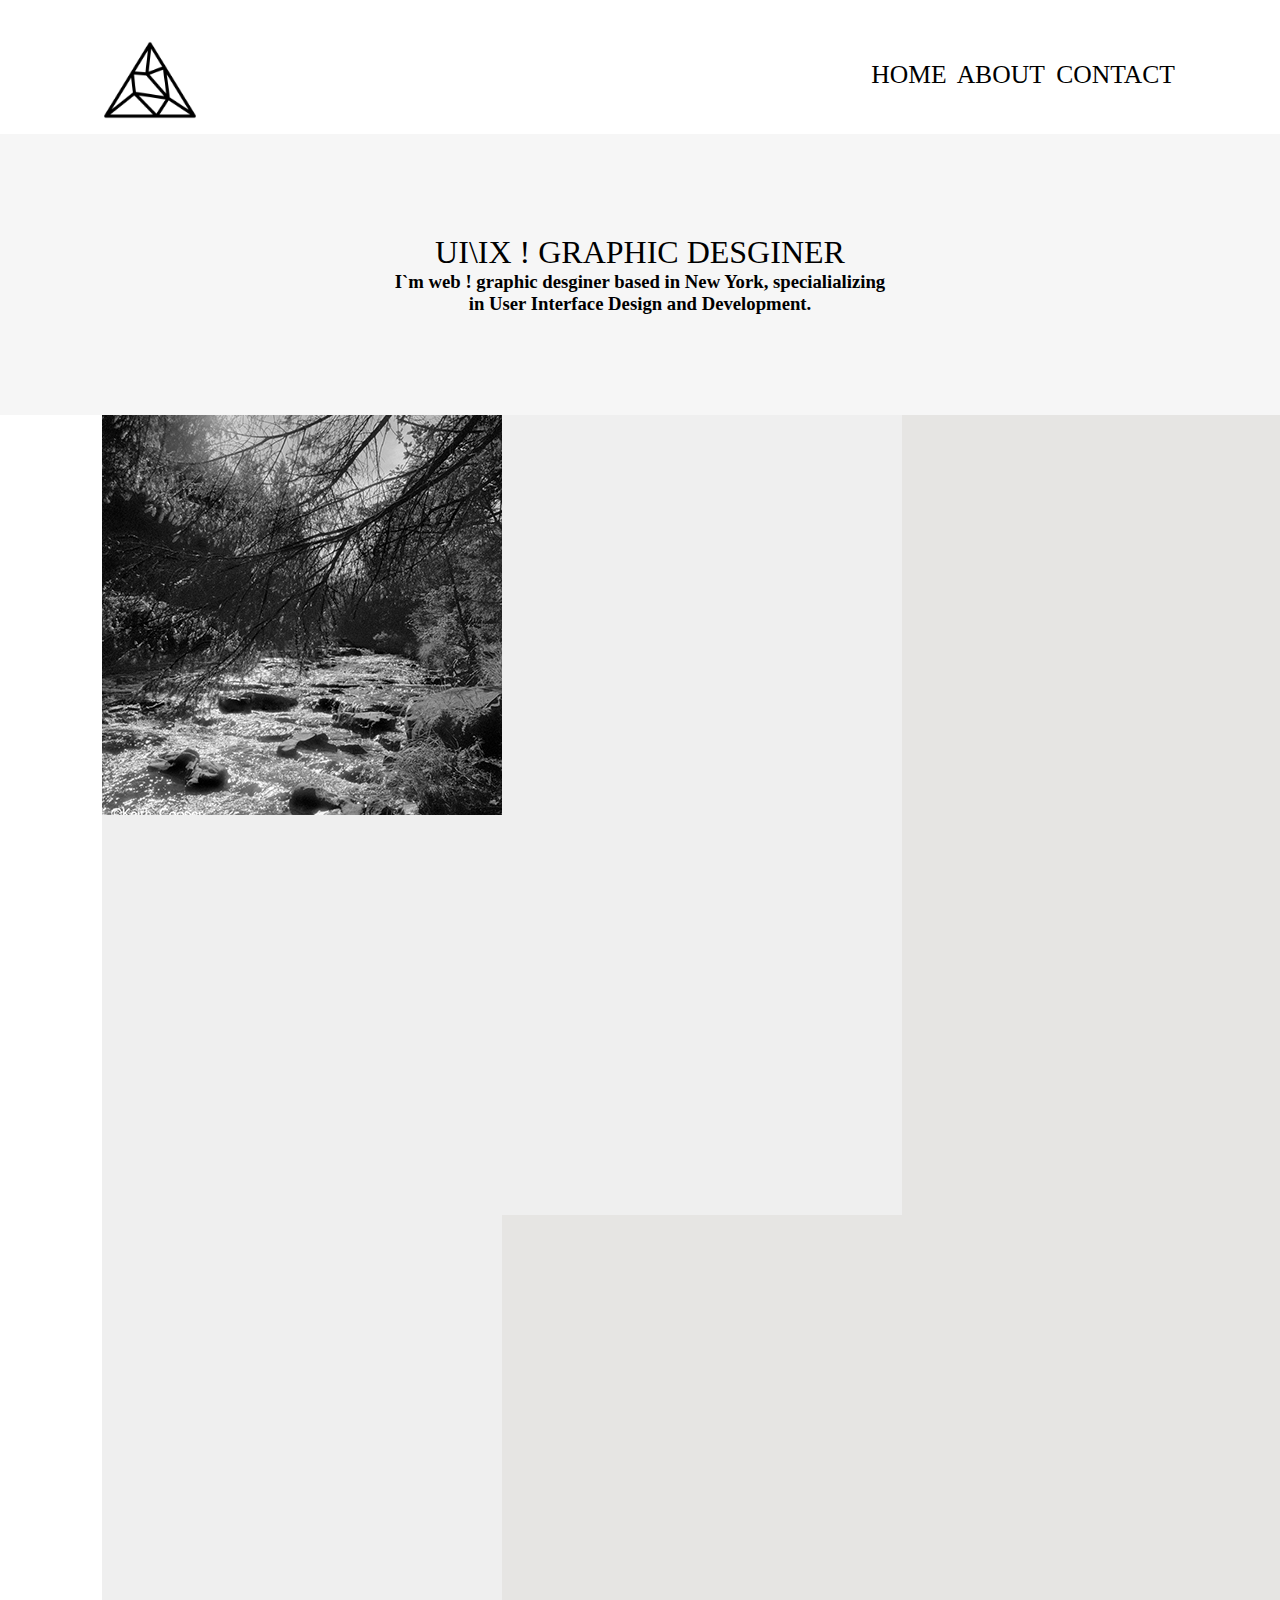
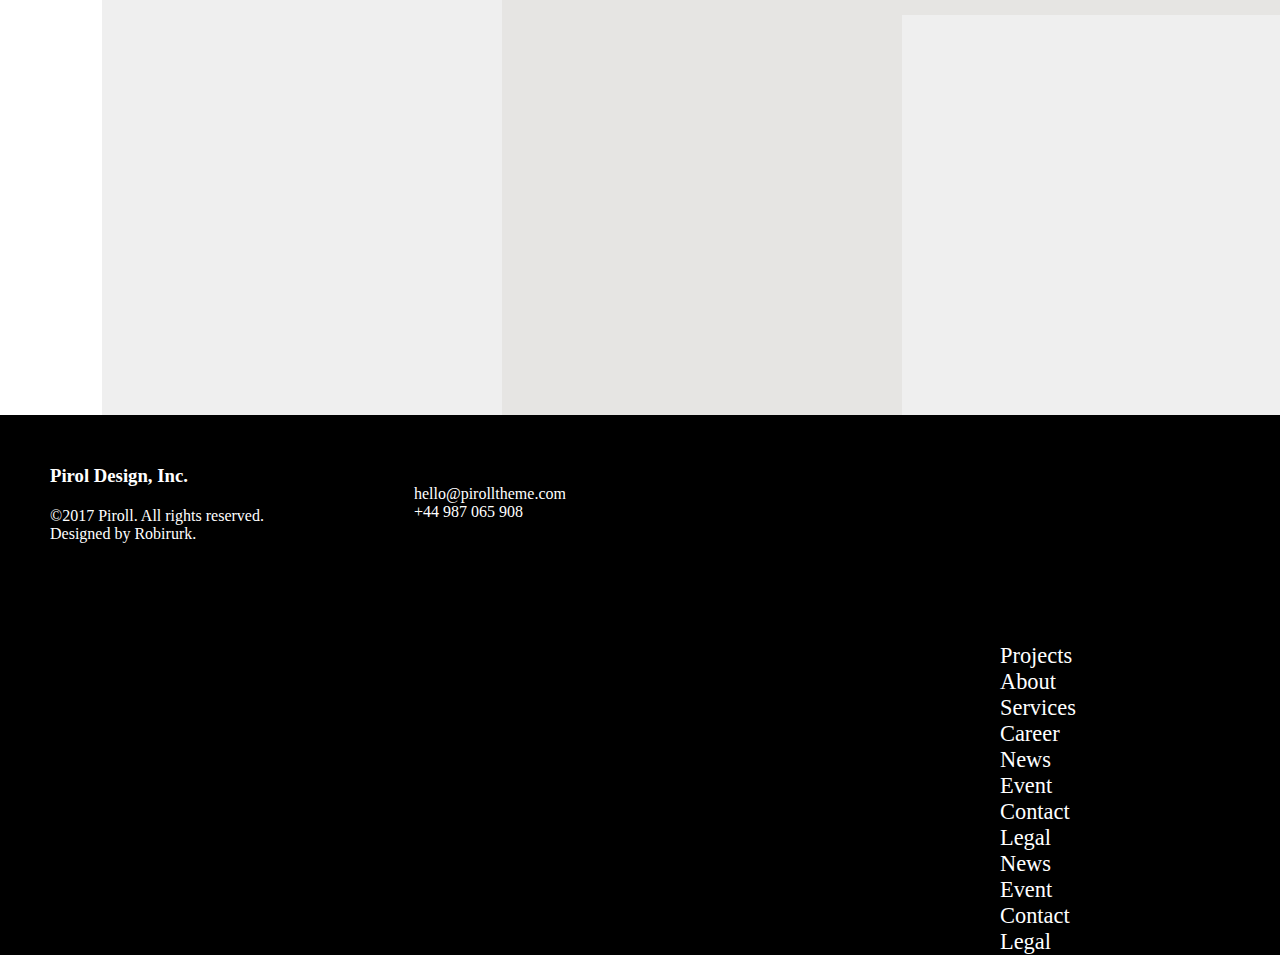
<file: html-css/layout18-18-master/index.html>
<!DOCTYPE html>
<html lang="en">
<head>
    <meta charset="UTF-8">
    <link rel="stylesheet" href="css/style.css">
    <title>Document</title>
</head>
<body>
    <div id="header">
      <a href=""><img class="logo" src="img/logo.png" width="100px " alt="logo"></a>
      
       <div class="menu">
           <a class="menuColor" href="">HOME</a>
           <a class="menuColor" href="">ABOUT</a>
           <a class="menuColor" href="">CONTACT</a>
       </div>
    </div>
    
    <div id="textDiv">
        <span class="bigText">UI\IX &#33; GRAPHIC DESGINER</span>
        <br>
        <h3>I`m web &#33; graphic desginer based in New York, specialializing <br> in User Interface Design and Development.</h3> 
    </div>
    
    <div id="mainDiv">
        <div class="box1"><a  href=""><img class="img1" src="img/1.jpg" alt=""></a>
        <div class="box1-hover"><img src="./img/eye.png" alt=""></div>
    </div>
        <div class="box2"></div>
        <div class="box1"></div>
        <div class="box2"></div>
        
        <div class="box2"></div>
        <div class="box1"></div>
        <div class="box2"></div>
        <div class="box1"></div>
        
        <div class="box1"></div>
        <div class="box2"></div>
        <div class="box1"></div>
        <div class="box2"></div>
    </div>
    
    <div id="footer">
        <div class="footerRights">
           <h3>Pirol Design, Inc.</h3>
            <div class="rights">©2017 Piroll. All rights reserved.
            <br>
            Designed by Robirurk.
            </div>
        </div>
        
        <div class="footerContactInfo">
            hello@pirolltheme.com
            <br>
            +44 987 065 908
        </div>
        
        <div class="footerLinks">
                <ul class="footerColumn">
                    <li><a class="test" href="">Projects</a></li>
                    <li><a class="test" href="">About</a></li>
                    <li><a class="test" href="">Services</a></li>
                    <li><a class="test" href="">Career</a></li>
                </ul>                
                   
                <ul class="footerColumn">
                    <li><a class="test" href="">News</a></li>
                    <li><a class="test" href="">Event</a></li>
                    <li><a class="test" href="">Contact</a></li>
                    <li><a class="test" href="">Legal</a></li>
                </ul>
                
                <ul class="footerColumn">
                    <li><a class="test" href="">News</a></li>
                    <li><a class="test" href="">Event</a></li>
                    <li><a class="test" href="">Contact</a></li>
                    <li><a class="test" href="">Legal</a></li>
                </ul>
        </div>
    </div>
</body>
</html>
</file>
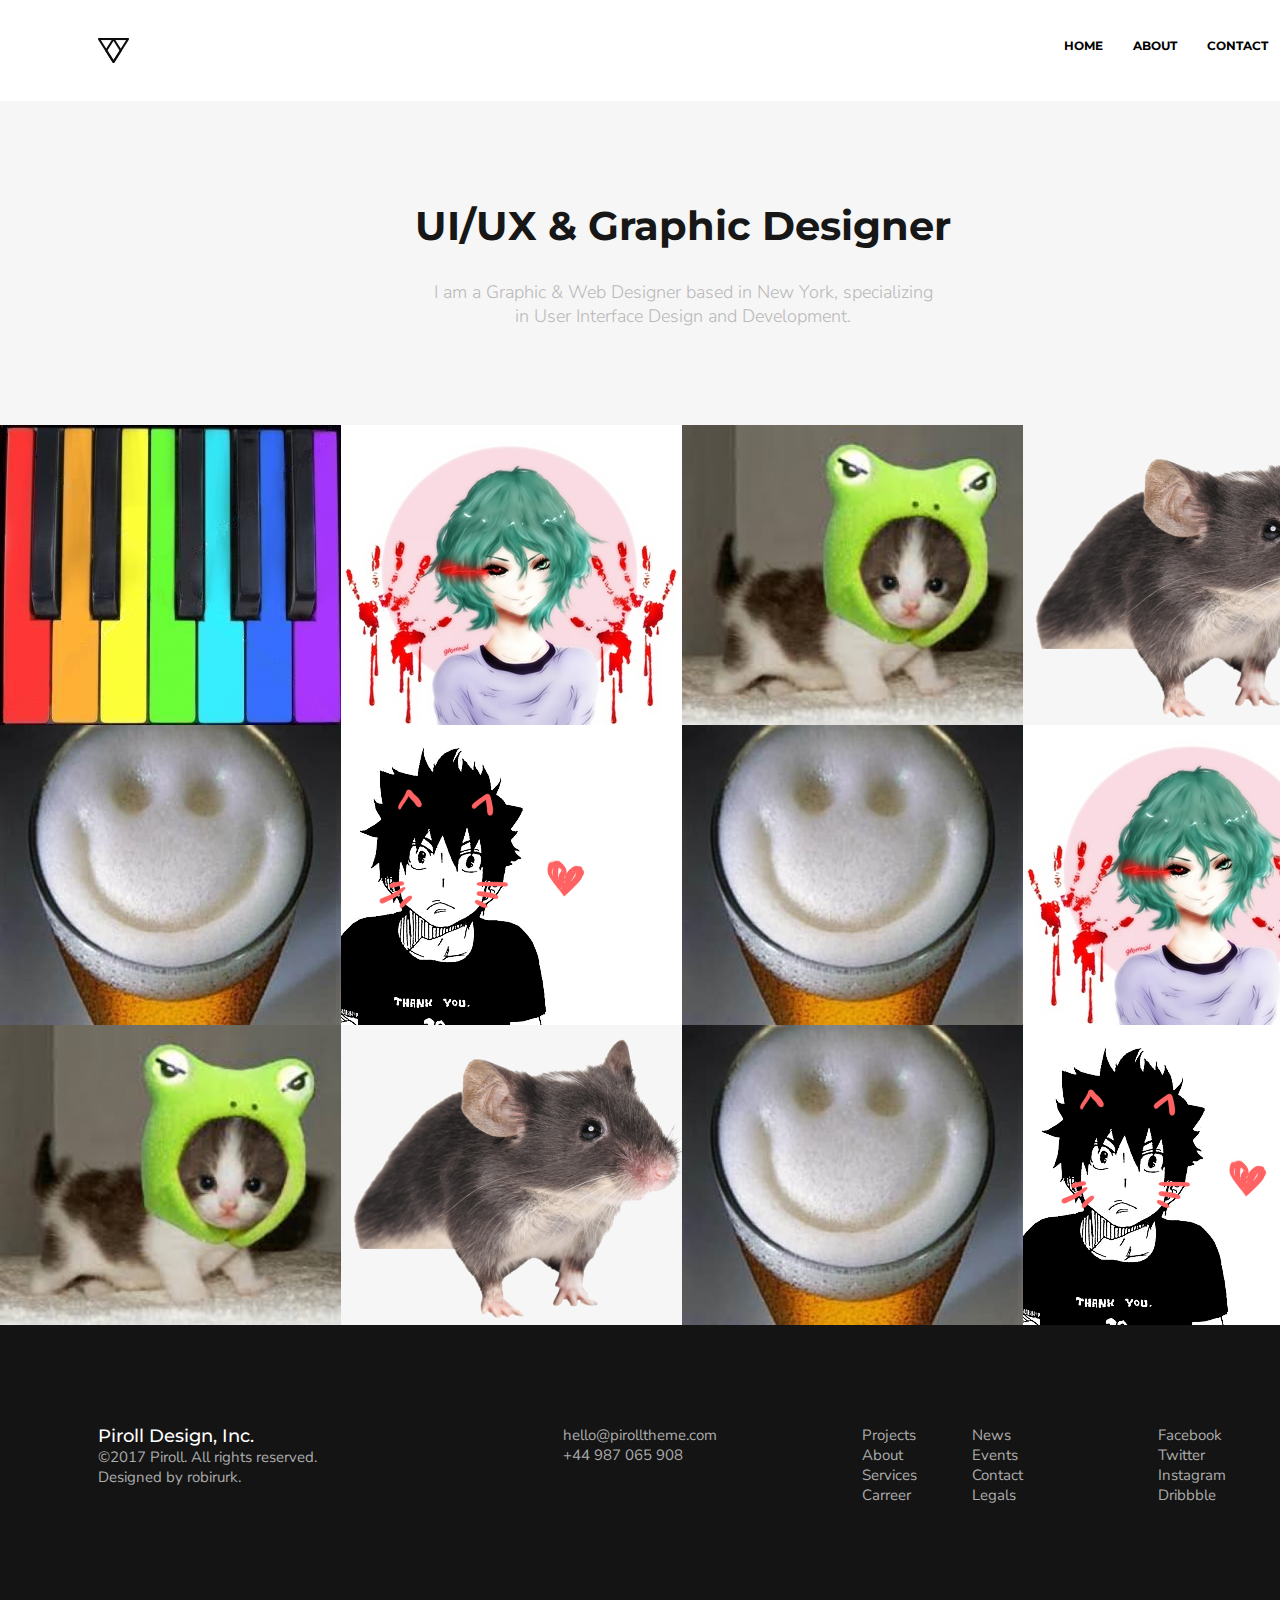
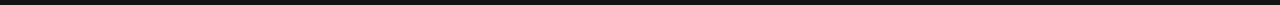
<file: html-css/module-1-2/index.html>
<!DOCTYPE html>
<html lang="en">
<head>
    <meta charset="UTF-8">
    <meta name="viewport" content="width=device-width, initial-scale=1.0">
    <meta http-equiv="X-UA-Compatible" content="ie=edge">
    <title>Document</title>    
    <link rel="stylesheet" href="./css/style.css">   
</head>
<body>
    <header class="header">
        <nav class="nav-header clearfix">
            <h1 class="logo">
                <a href="#">
                    <img class="logo-img" src="./img/logo@1X.png" alt="logo">                    
                </a>
            </h1>
            <ul class="header-menu">
                <li class="menu-item"><a href="#">home</a></li>
                <li class="menu-item"><a href="#">about</a></li>
                <li class="menu-item"><a href="#">contact</a></li>
            </ul>
        </nav>
    </header>
    <main class="main">
        <h2 class="pfolio-title">UI/UX & Graphic Designer</h2>
        <h3 class="pfolio-subtitle">I am a Graphic & Web Designer based in New York, specializing 
                in User Interface Design and Development.</h3>
        <ul class="pfolio clearfix">
            <li class="pfolio-img">
                <img src="./img/1.jpg" alt="img" class="pfolio-item">
            </li>
            <li class="pfolio-img"><img src="./img/c5d7452b7df275472644310136be83c3.jpg" alt="img" class="pfolio-item"></li>
            <li class="pfolio-img"><img src="./img/images.jpeg" alt="img" class="pfolio-item"></li>
            <li class="pfolio-img"><img src="./img/rat_mouse_PNG23556.png" alt="img" class="pfolio-item"></li>
            <li class="pfolio-img"><img src="./img/Smeshnoepivo.jpg" alt="img" class="pfolio-item"></li>
            <li class="pfolio-img"><img src="./img/tumblr_m33wkiXE3f1r190ceo1_400_large.gif" alt="img" class="pfolio-item"></li>
            <li class="pfolio-img"><img src="./img/Smeshnoepivo.jpg" alt="img" class="pfolio-item"></li>
            <li class="pfolio-img"><img src="./img/c5d7452b7df275472644310136be83c3.jpg" alt="img" class="pfolio-item"></li>
            <li class="pfolio-img"><img src="./img/images.jpeg" alt="img" class="pfolio-item"></li>
            <li class="pfolio-img"><img src="./img/rat_mouse_PNG23556.png" alt="img" class="pfolio-item"></li>
            <li class="pfolio-img"><img src="./img/Smeshnoepivo.jpg" alt="img" class="pfolio-item"></li>
            <li class="pfolio-img"><img src="./img/tumblr_m33wkiXE3f1r190ceo1_400_large.gif" alt="img" class="pfolio-item"></li>
            
        </ul>
    </main>
    <footer class="footer">
        <div class="container clearfix">
            <div class="info">
                <h5 class="info-title">Piroll Design, Inc.</h5>
                <p class="info-сr">&copy;2017 Piroll. All rights reserved.</p>
                <p class="info-сr">Designed by robirurk.</p>
            </div>
            <div class="contact">
                <p class="contact-email">hello@pirolltheme.com</p>
                <p class="contact-tel">+44 987 065 908</p>
            </div>
            <nav class="footer-nav clearfix">
                <ul class="footer-menu">
                    <li class="footer-menu-item"><a href="#">Projects</a></li>
                    <li class="footer-menu-item"><a href="#">About</a></li>
                    <li class="footer-menu-item"><a href="#">Services</a></li>
                    <li class="footer-menu-item"><a href="#">Carreer</a></li>
                </ul>
                <ul class="footer-menu news">
                    <li class="footer-menu-item"><a href="#">News</a></li>
                    <li class="footer-menu-item"><a href="#">Events</a></li>
                    <li class="footer-menu-item"><a href="#">Contact</a></li>
                    <li class="footer-menu-item"><a href="#">Legals</a></li>
                </ul>
                <ul class="footer-menu social">
                    <li class="footer-menu-item"><a href="#">Facebook</a></li>
                    <li class="footer-menu-item"><a href="#">Twitter</a></li>
                    <li class="footer-menu-item"><a href="#">Instagram</a></li>
                    <li class="footer-menu-item"><a href="#">Dribbble</a></li>
                </ul>
            </nav>
        </div>
    </footer>    
</body>
</html>
</file>
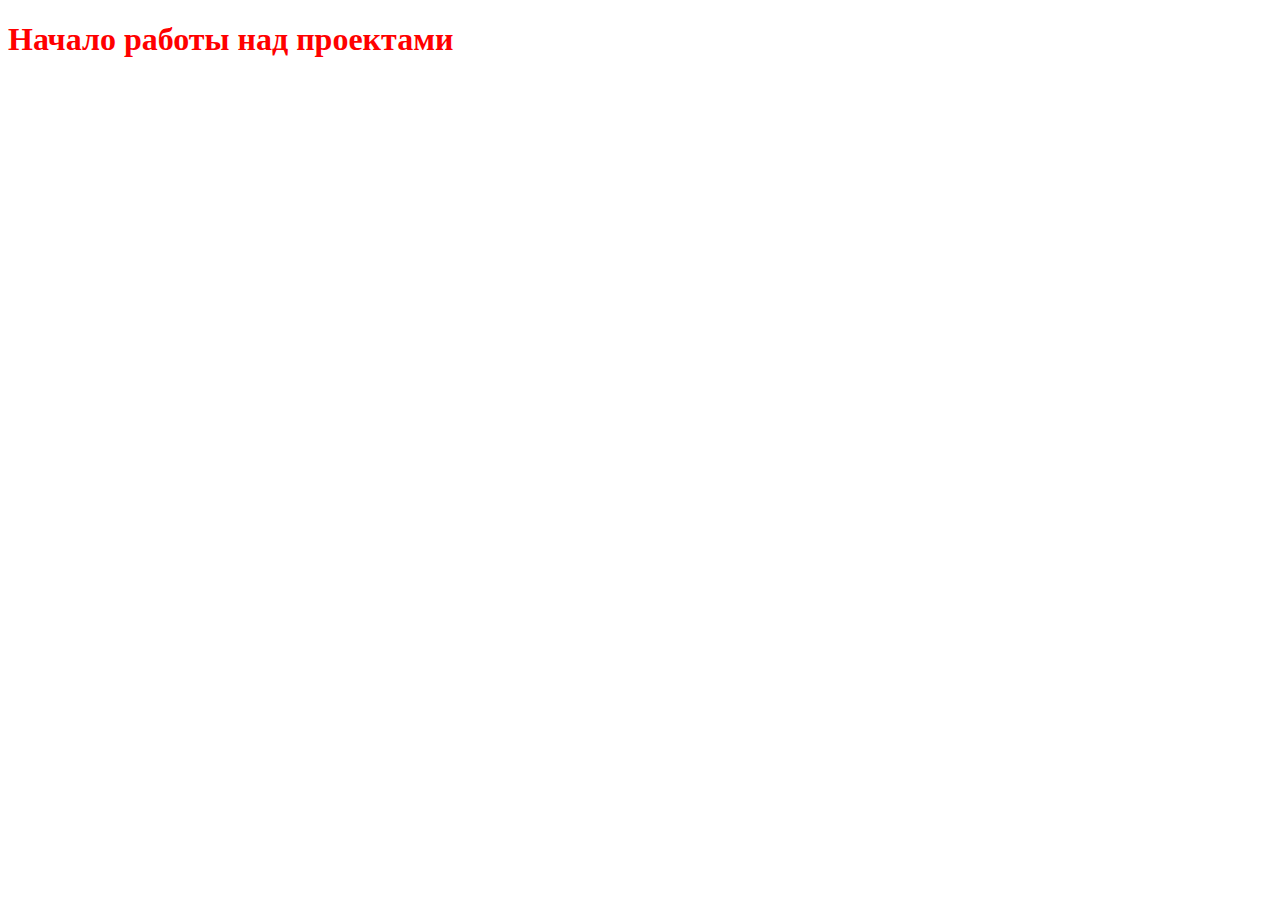
<file: html-css/module-3/index.html>
<!DOCTYPE html>
<html lang="en">
<head>
    <meta charset="UTF-8">
    <meta name="viewport" content="width=device-width, initial-scale=1.0">
    <meta http-equiv="X-UA-Compatible" content="ie=edge">
    <title>Document</title>
    <link rel="stylesheet" href="style.css">
</head>
<body>
    <h1>Начало работы над проектами</h1>
</body>
</html>
</file>
<file: html-css/layout18-18-master/css/style.css>
*{
    margin: 0px;
    padding: 0px;
}

a{
    text-decoration: none;
}

li{
    list-style-type: none;
}

body {
    font-size: 16px;
}

#header {
    margin: 20px 100px 0px 100px;
}

.menu {
    margin-top: 40px;
    float: right;
    font-size: 1.6em;
}


#textDiv {
    text-align: center;
    padding-top: 100px;
    padding-bottom: 100px;
    background-color: #f6f6f6;
}

#mainDiv{
    width: 100%;
    padding-left: 8%;
}

.box1 {
    float: left;
    width: 400px;
    height: 400px;
    background-color: #e6e5e3;
    transition: 1s;
    position: relative; 
}

.box1:hover > .box1-hover{
opacity: 1;
}

.box1-hover{
    position: absolute;
    top: 50%;
    left: 50%;
    transform: translate(-50%, -50%);
    transition: 1s;
    opacity: 0;
    background-color: aqua;
}

.box2 {
    float: left;
    width: 400px;
    height: 400px;
    background-color: #efefef;
    transition: 1s;
}

.box2:hover{
    background: url(/img/eye.png)no-repeat;
    transition: 1s;
    opacity: 80%;
    background-color: aqua;
}


#footer {
    min-width: 100%;
    max-width: 100%;
    float: left;
    background-color: black;
    color: white;
}

.footerRights {
    float: left;
    margin: 50px 0px 50px 50px;
}

.footerContactInfo {
    padding: 70px 0px 0px 150px;    
    float: left;
}

.footerLinks {
    float: left;
    margin: 50px 0px 0px 1000px;
}

.footerColumn {
    float: left;
    font-size: 1.4em;    
    padding-right: 100px;
}

.rights {
    padding-top: 20px;
}

.logo {
    transition: 0.5s;    
    margin: 10px 20px 0px 0px;    
}

.logo:hover {
    transition: 0.5s;
    width: 7%;
    height: 7%;
}



.inDiv {
    width: 50%;
    margin-left: 25%;
    margin-top: 100px;
    margin-bottom: 100px;
}



.test {
    color: white;
}

.menuColor {
    transition: 0.5s;
    color: black;
    margin-right: 5px;
}

.menuColor:hover {
    transition: 0.5s;
    font-size: 1.1em;
    color: aqua;
}

.bigText {
    font-size: 2em;
}

.img1:hover {
    background: url(/img/eye.png)no-repeat;
}
</file>
<file: html-css/module-1-2/css/style.css>
@import url('https://fonts.googleapis.com/css?family=Montserrat:500|Nunito+Sans|Work+Sans');

*{
    margin: 0;
    padding: 0;
}

img, a{
    display: block;
}

a{
    text-decoration: none;
    color: #000;
}

ul{
    list-style: none;
}

.header{
    width: 1366px;
    margin: auto;
}

.nav-header{
    width: 1170px;
    margin: 38px auto;
}

.logo-img{
    width: 31px;
    height: 25px;
}

.clearfix:after {
    content: "";
    display: table;
    clear: both;
}

.logo, .menu-item {
    float: left;
}

.menu-item {
    font-family: 'Montserrat', sans-serif;
    margin-left: 30px;
    font-size: 12px;
    text-transform: uppercase;
    color: #000;
    font-weight: bold;
}

.menu-item:hover > a{
    color:#ade7e4;
}

.header-menu {
    float: right;
}

/* Part Main */
.main{
    width: 1366px;
    margin: auto;
    background-color:#f6f6f6;
}

.pfolio-title{
    padding-top: 100px;
    font-family: 'Montserrat', sans-serif;
    font-size: 40px;
    text-align: center;
    color: #171717;
}

.pfolio-subtitle{
    padding: 30px 0 97px;
    width: 512px;
    margin: auto;
    font-family: 'Nunito Sans', sans-serif;    
    font-size: 18px; 
    font-weight: 300;
    color: #b9b9b9; 
    text-align: center;  
}

.pfolio-img{
    float: left;
}

.pfolio-item{
    width: 341px;
    height: 300px;        
}

/* Footer */
.footer {
    width: 1366px;
    margin: auto;
    background-color: #141414;
}

.container{
    width: 1170px;
    margin: auto;
    padding: 100px 0;
}

.info-title{
    font-family: 'Montserrat', sans-serif;
    color: #fff;
    font-size: 18px;
    font-weight: 500;
}

.info, .contact, .footer-menu a {   
    font-family: 'Nunito Sans', sans-serif;
    font-size: 15px;
    color: #acacac;
}

.info, .contact, .footer-nav, .footer-menu {   
    float: left;
}

.contact {
    margin-left: 246px;
}

.footer-nav {
    margin-left: 145px;
}

.news{
    margin-left: 55px;
}

.social{
    margin-left: 135px;
}
</file>
<file: html-css/module-3/style.css>
h1 {
    color: red;
}
</file>
